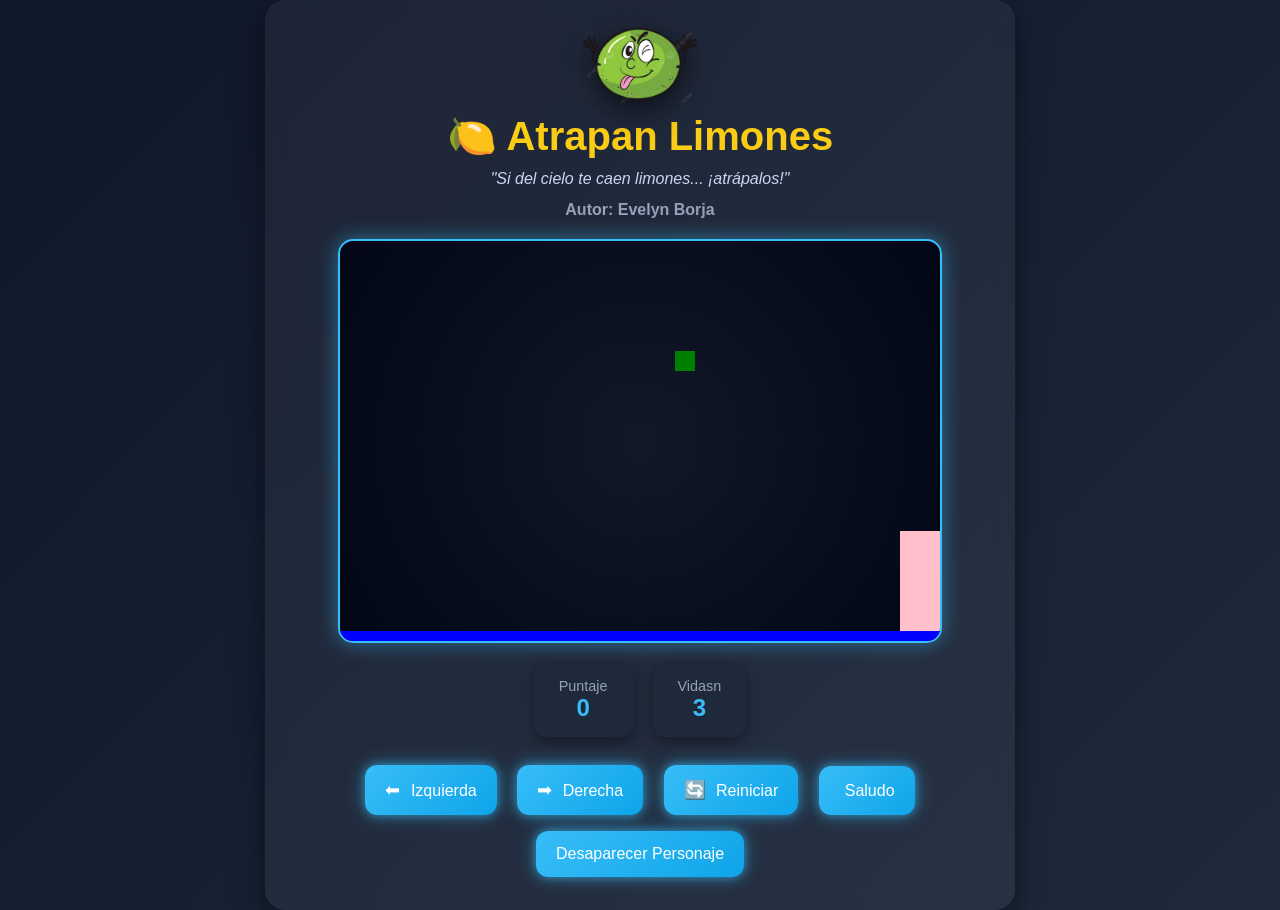
<file: index.html>
<!DOCTYPE html>
<html lang="es">
<head>
  <meta charset="UTF-8">
  <title>Atrapa Limones</title>
  <link rel="stylesheet" href="limones.css"/>
  <script src="utilis.js"></script>
</head>

<body onload="iniciar();">

  <div class="contenedor">
    
    <header>
      <div class="logo">
         <img src="limonn.png" alt="Limon personaje">
      </div>
      <h1>🍋 Atrapan Limones</h1>
      <p class="frase">"Si del cielo te caen limones... ¡atrápalos!"</p>
      <h2>Autor: Evelyn Borja</h2>
    </header>

    <main>
      <canvas id="areaJuego" width="600" height="400"></canvas>

      <div class="panel">
        <div class="card">
          <span>Puntaje</span>
          <strong id="txtPuntaje">0</strong>
        </div>

        <div class="card">
          <span>Vidasn</span>
          <strong id="txtVidas">3</strong>
        </div>
      </div>

      <div class="botones">
  <button onclick="moverIzquierda();">
    <span class="icono">⬅</span> Izquierda
  </button>

  <button onclick="moverDerecha();">
    <span class="icono">➡</span> Derecha
  </button>

  <button onclick="reiniciarJuego();">
    <span class="icono">🔄</span> Reiniciar
  </button>
  <button onclick="saludo();">
    <span class="icono"></span> Saludo
  </button>
   <button onclick="desaparecerPersonaje();">
     Desaparecer Personaje
  </button>

</div>
    </main>

  </div>

  <script src="limones.js"></script>
</body>
</html>
</file>
<file: limones.css>
* {
  box-sizing: border-box;
}

body {
  margin: 0;
  font-family: 'Segoe UI', sans-serif;
  background: linear-gradient(135deg, #0f172a, #1e293b);
  color: white;
  display: flex;
  justify-content: center;
  align-items: center;
  min-height: 100vh;
}

/* CONTENEDOR */
.contenedor {
  background: rgba(255, 255, 255, 0.05);
  backdrop-filter: blur(10px);
  border-radius: 20px;
  padding: 25px;
  width: 90%;
  max-width: 750px;
  box-shadow: 0 10px 30px rgba(0,0,0,0.5);
  text-align: center;
}

/* HEADER */
header h1 {
  margin: 0;
  font-size: 2.5em;
  color: #facc15;
}

.frase {
  font-style: italic;
  color: #cbd5f5;
  margin: 10px 0;
}

header h2 {
  font-size: 1em;
  color: #94a3b8;
}

/* CANVAS */
canvas {
  background: radial-gradient(circle, #111827, #020617);
  border-radius: 15px;
  border: 2px solid #38bdf8;
  margin: 20px auto;
  display: block;
  box-shadow: 0 0 20px rgba(56, 189, 248, 0.5);
}

/* PANEL */
.panel {
  display: flex;
  justify-content: center;
  gap: 20px;
  margin: 20px 0;
}

.card {
  background: #1e293b;
  padding: 15px 25px;
  border-radius: 12px;
  box-shadow: 0 5px 15px rgba(0,0,0,0.4);
}

.card span {
  display: block;
  font-size: 0.9em;
  color: #94a3b8;
}

.card strong {
  font-size: 1.5em;
  color: #38bdf8;
}

.botones {
  margin-top: 20px;
}

/* BOTONES BASE */
.botones button {
  position: relative;
  background: linear-gradient(135deg, #38bdf8, #0ea5e9);
  border: none;
  color: white;
  padding: 14px 20px;
  margin: 8px;
  font-size: 16px;
  border-radius: 12px;
  cursor: pointer;
  overflow: hidden;
  transition: all 0.3s ease;
  box-shadow: 0 0 10px rgba(56, 189, 248, 0.6),
              0 0 20px rgba(56, 189, 248, 0.4);
}

/* ICONOS */
.icono {
  margin-right: 6px;
  font-size: 18px;
}

/* EFECTO BRILLO (shine) */
.botones button::before {
  content: "";
  position: absolute;
  top: 0;
  left: -75%;
  width: 50%;
  height: 100%;
  background: linear-gradient(
    120deg,
    transparent,
    rgba(255, 255, 255, 0.6),
    transparent
  );
  transform: skewX(-25deg);
}

/* ANIMACIÓN BRILLO */
.botones button:hover::before {
  left: 125%;
  transition: 0.75s;
}

/* HOVER */
.botones button:hover {
  transform: scale(1.1);
  box-shadow: 0 0 15px rgba(56, 189, 248, 0.9),
              0 0 30px rgba(56, 189, 248, 0.6);
}

/* CLICK */
.botones button:active {
  transform: scale(0.95);
  box-shadow: 0 0 5px rgba(56, 189, 248, 0.5);
}
/* IMAGEN SUPERIOR */
.logo {
  display: flex;
  justify-content: center;
  margin-bottom: 10px;
}

.logo img {
  width: 120px;
  height: auto;
  animation: flotar 3s ease-in-out infinite;
  filter: drop-shadow(0 10px 15px rgba(0,0,0,0.6));
}

/* ANIMACIÓN FLOTANTE */
@keyframes flotar {
  0% { transform: translateY(0px); }
  50% { transform: translateY(-10px); }
  100% { transform: translateY(0px); }
}
</file>
